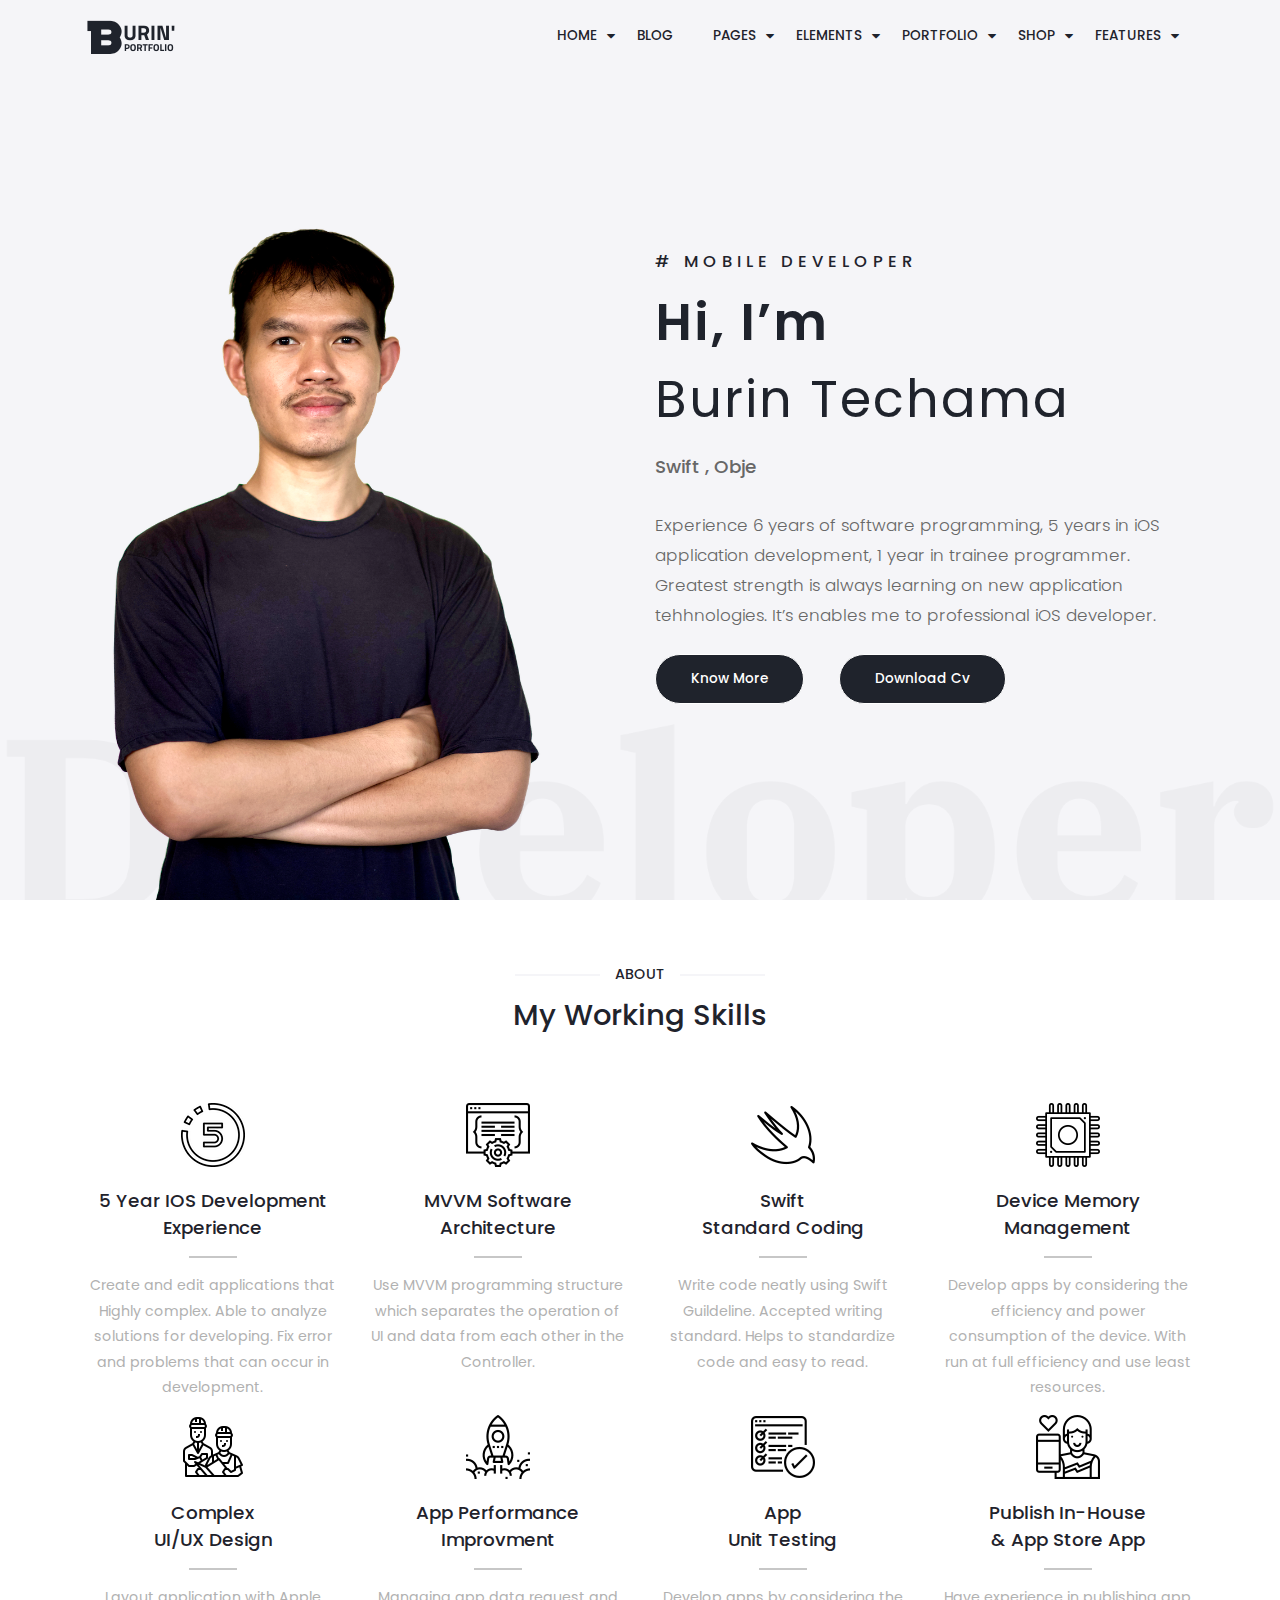
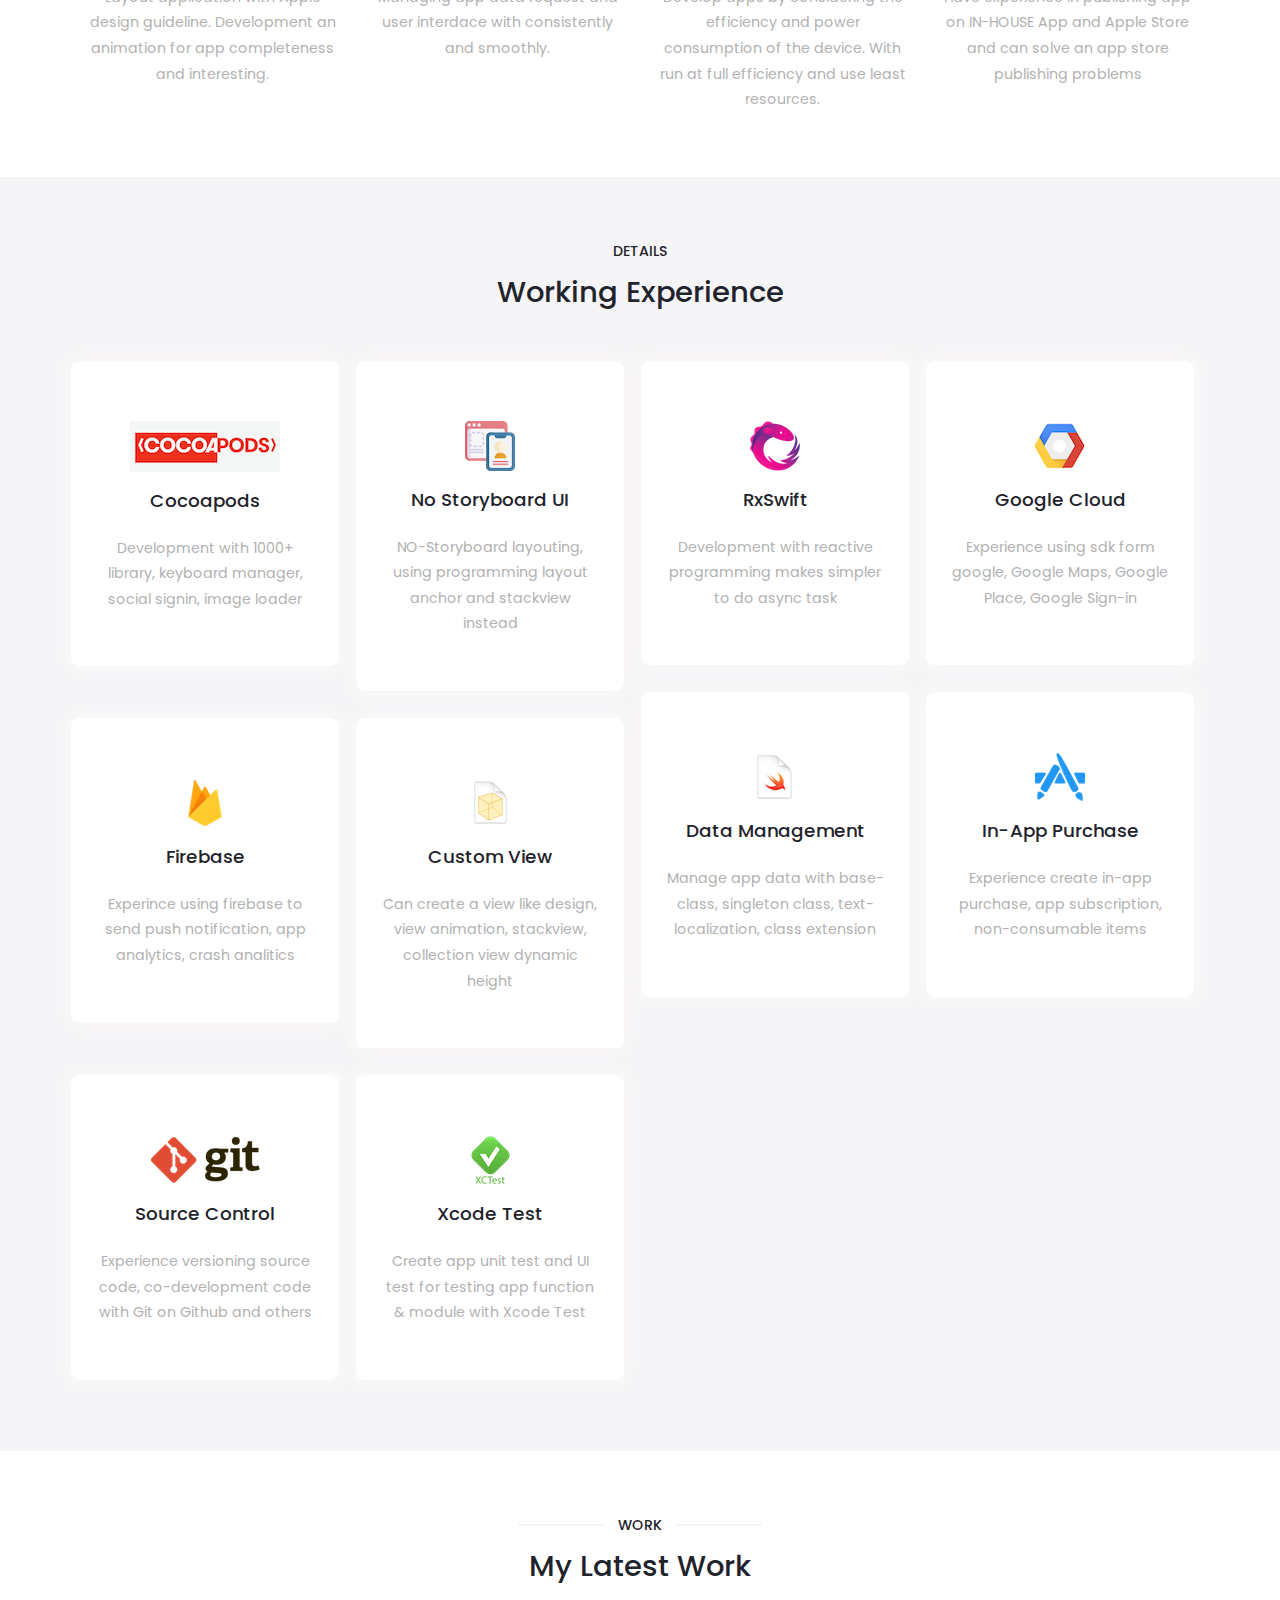
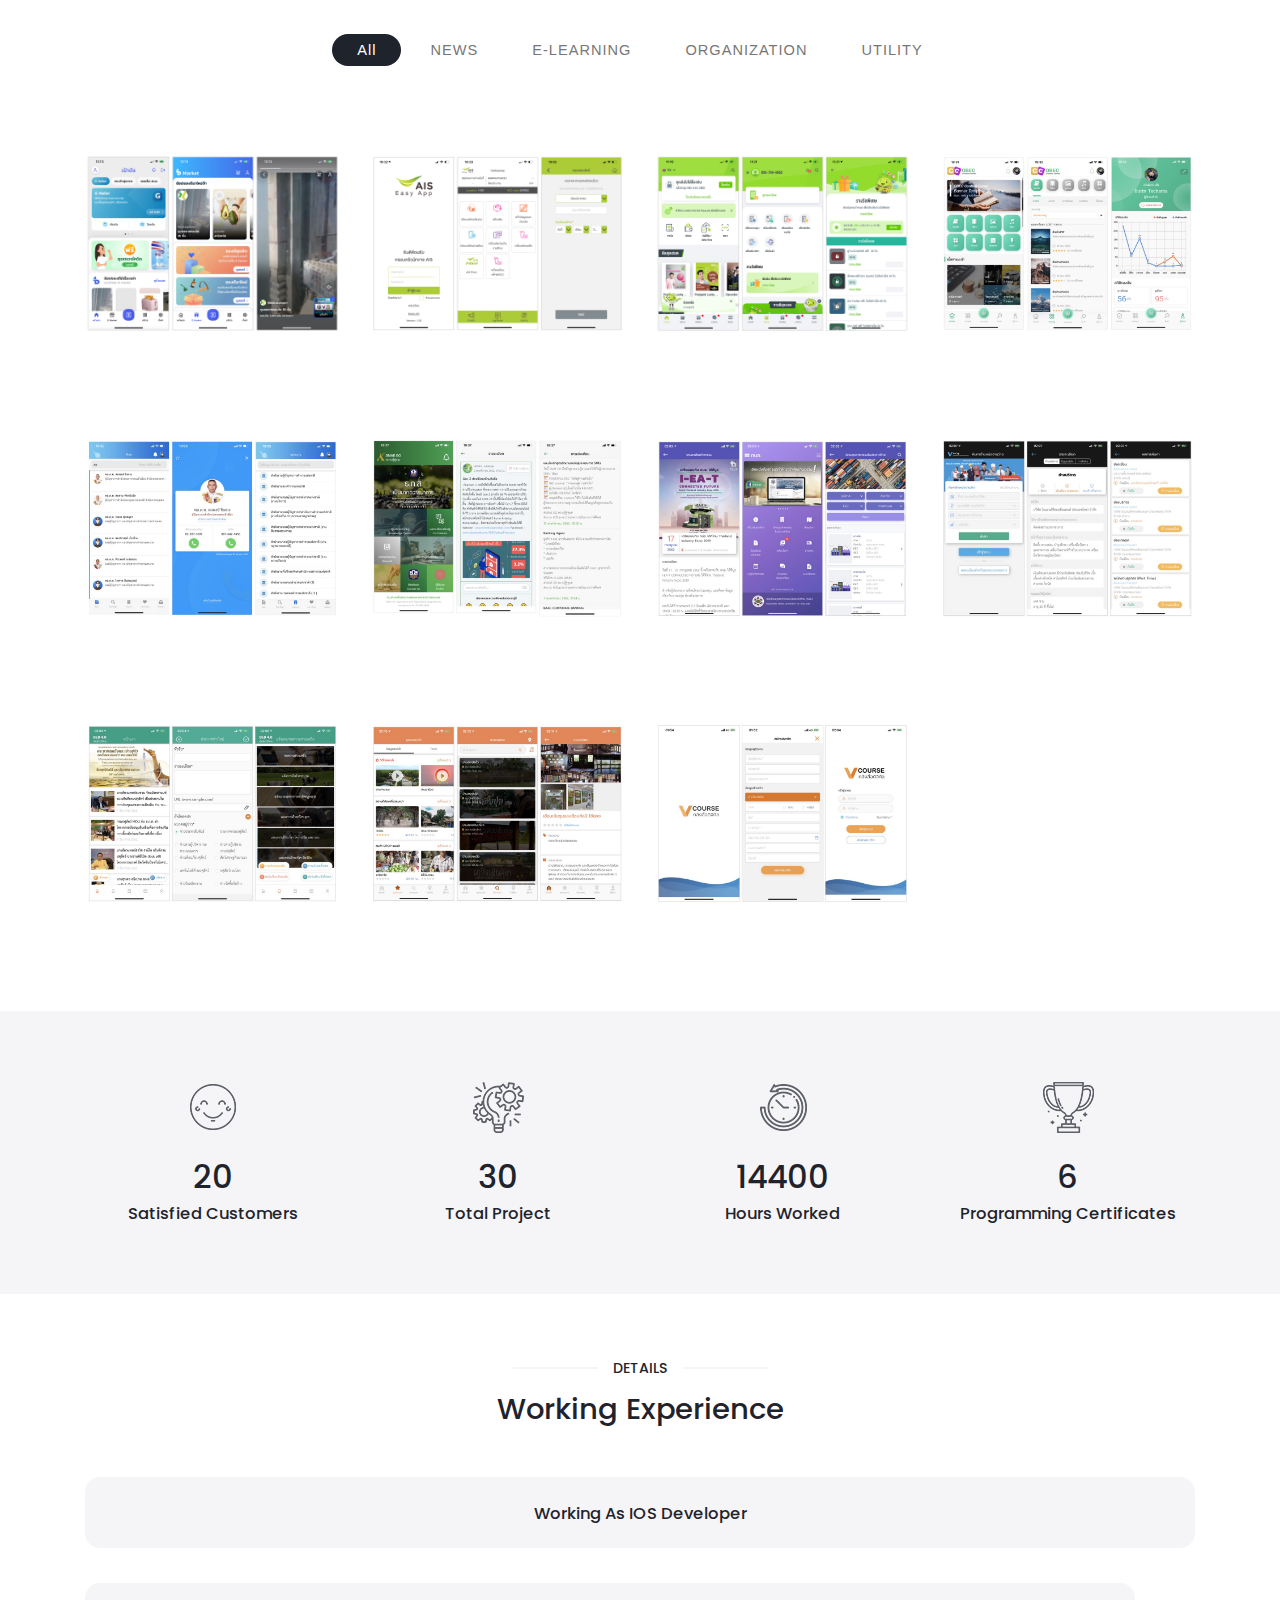
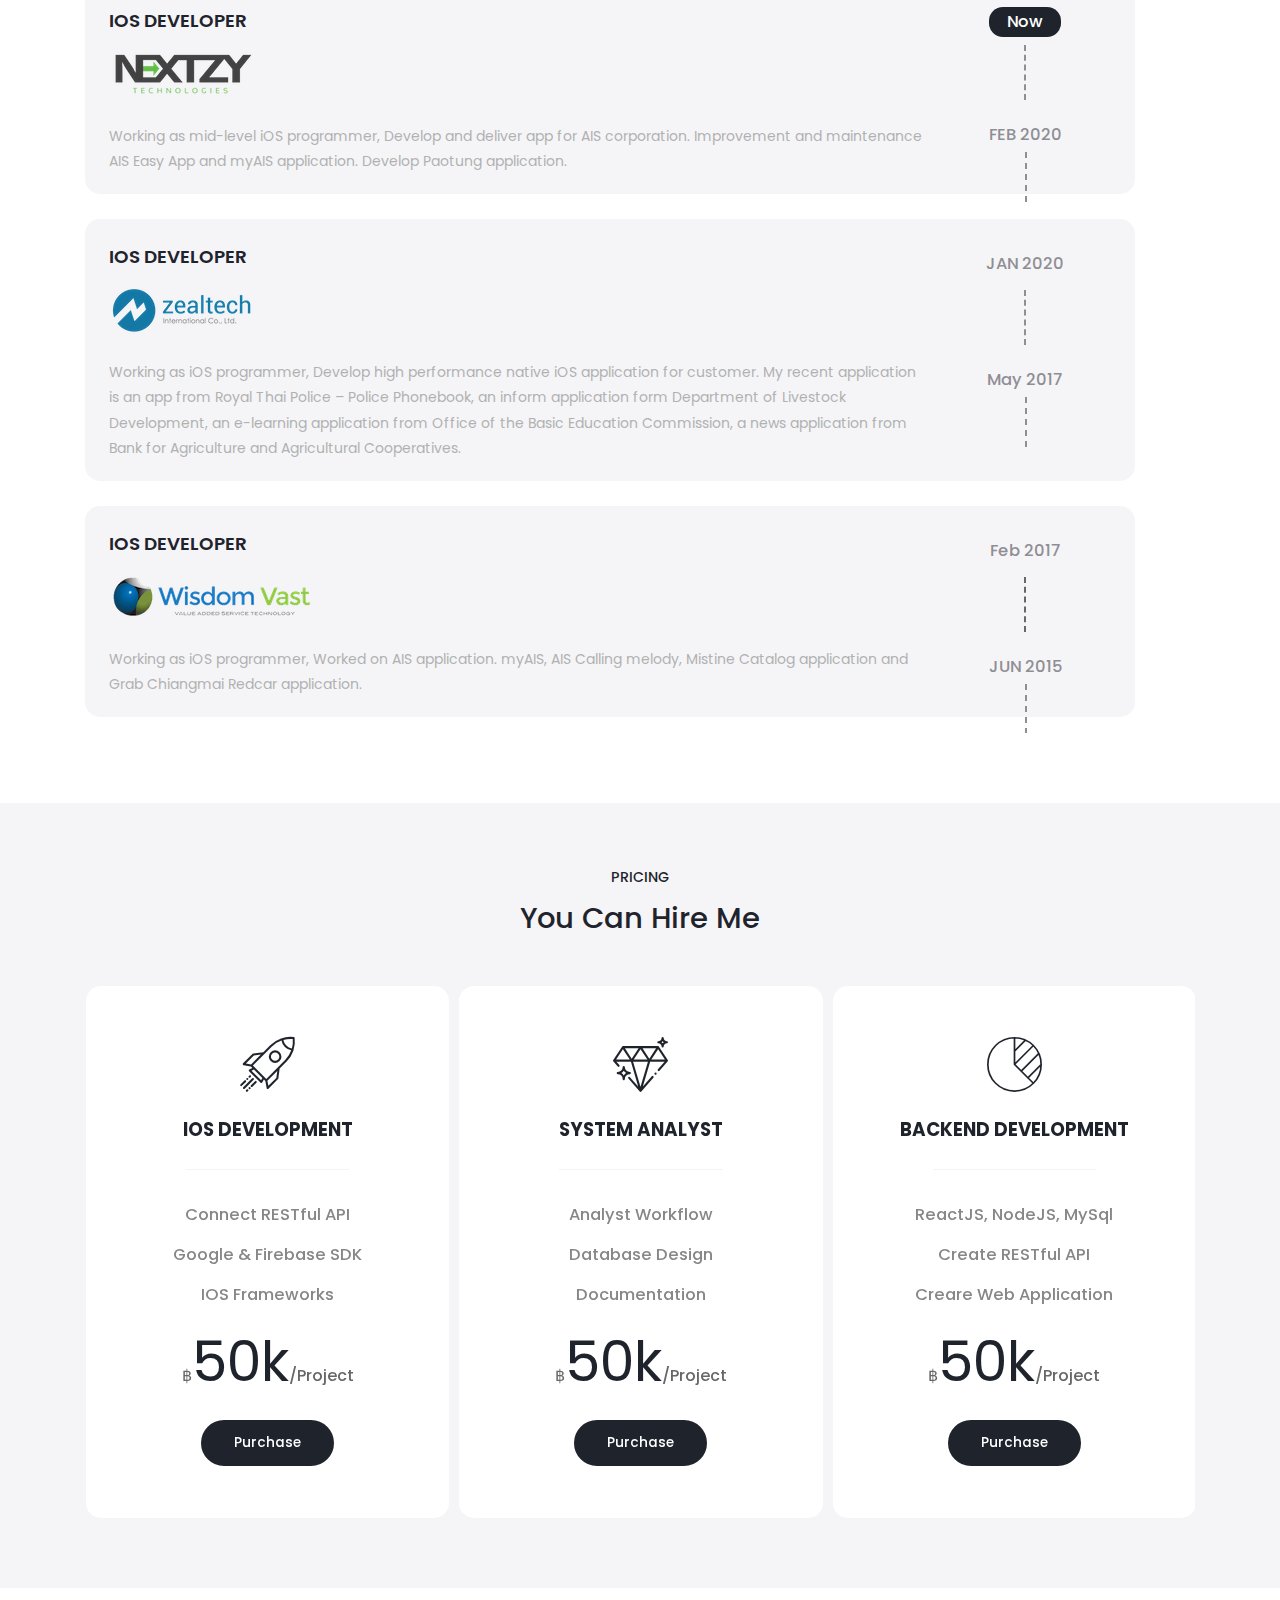
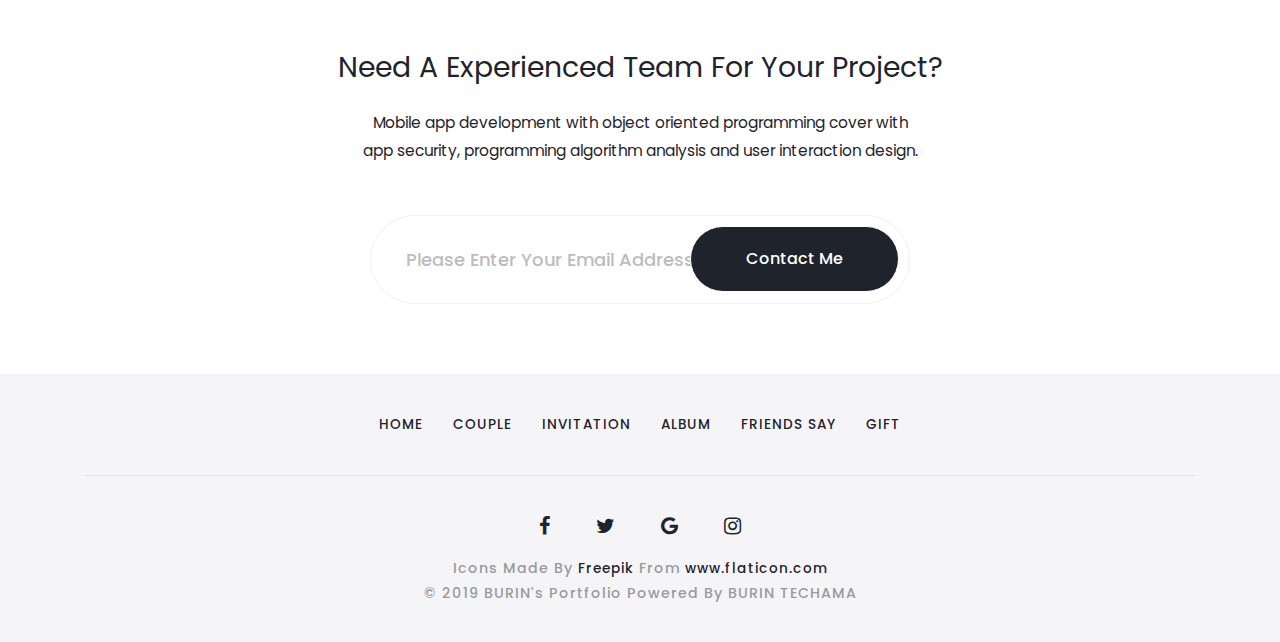
<file: index.html>
<!DOCTYPE html>
<html lang="en">
<head>
    <meta content="text/html; charset=UTF-8" http-equiv="Content-Type">
    <meta content="IE=edge" http-equiv="X-UA-Compatible">
    <meta content="width=device-width, initial-scale=1.0" name="viewport">
    <meta content="Swift, Objective-C Developer" name="description">
    <meta content="Swift, Objective-C Developer" name="keywords">
    <meta content="Burin Techama" name="author">
    <meta property="og:image" content="https://benmore99.github.io/og-image.jpg" />

    <title>BURIN's Portfolio</title>

    <!-- Fav icon -->
    <link href="assets/images/logo/favicon.png" rel="shortcut icon">
    <!-- Font Family-->
    <link href="https://fonts.googleapis.com/css?family=Poppins:100,200,300,400,500,600,700,800,900" rel="stylesheet">
    <!--bootstrap css-->
    <link href="assets/css/bootstrap.css" rel="stylesheet" type="text/css">
    <!-- color css -->
    <link href="assets/css/color-7.css" rel="stylesheet" type="text/css">
    <!--owl carousel css-->
    <link href="assets/css/owl.carousel.min.css" rel="stylesheet">
    <link href="assets/css/owl.theme.default.min.css" rel="stylesheet">
    <!-- Icons -->
    <link href="assets/css/fontawesome.css" rel="stylesheet" type="text/css">
    <link href="assets/css/themify.css" rel="stylesheet" type="text/css">

<!-- flat Icons -->
    <link href="assets/css/flaticon.css" rel="stylesheet" type="text/css">
    <!--magnific popup css-->
    <link href="assets/css/magnific-popup.css" rel="stylesheet">


	
</head>
<body data-offset="50" data-spy="scroll" data-target=".navbar">
<!--loader start-->
<div class="loader-wrapper">
    <div class="loader">
        <div></div>
        <div></div>
        <div></div>
        <div></div>
        <div></div>
        <div></div>
        <div></div>
        <div></div>
        <div></div>
    </div>
</div>
<!--loader end-->

<!-- Nav Start-->
<header class="resume loding-header nav-abs custom-scroll">
    <div class="container">
        <div class="row">
            <div class="col">
                <nav>
                    <a class="d-inline-block m-r-auto" href="resume_layout.html"><img alt=""
                                                                                      class="img-fluid" src="assets/images/logo/5.png"></a>
                    <div class="responsive-btn"><a class="toggle-nav" href="#"><i aria-hidden="true"
                                                                                  class="fa fa-bars"></i></a></div>
                    <div class="navbar m-l-auto " id="togglebtn">
                        <div class="responsive-btn">
                            <h5 class="btn-back">back</h5>
                        </div>
                       <ul class="main-menu">
                            <li><a class="dropdown" href="#">home</a>
                              
                            </li>
                            <li><a href="https://medium.com/@burintechama" target="_blank">blog</a>
                                
                            </li>
                            <li>
                                <a class="dropdown" href="#">pages</a>
                                
                            </li>
                            <li class="mega-menu"><a class="dropdown" href="#">elements</a>
                                
                            </li>
                            <li class="mega-menu"><a class="dropdown" href="#">portfolio</a>
                                
                            </li>
                            <li class="mega-menu"><a class="dropdown" href="#">shop</a>
                                
                            </li>
                            <li class="mega-menu"><a class="dropdown" href="#">features</a>
                                
                            </li>
                        </ul>
                    </div>
                </nav>
            </div>
        </div>
    </div>
</header>
<!-- Nav end-->

<!--header start-->
<section class="resume header" id="header">
    <div class="header7-content">
        <div class="resume bg bg-pink">
            <div class="container">
                <div class="row">
                    <div class="col-lg-5 col-md-6">
                        <img alt="" class="img-fluid set-abs bottom-0 right-0" src="assets/images/resume/profile4.png">
                    </div>
                    <div class="col-lg-6 col-md-6 offset-lg-1">
                        <div class="center-text">
                            <div>
                                <div class="header-sub-text">
                                    <h5 class="text-hash text-uppercase"># mobile developer</h5>
                                </div>
                                <div class="header-text">
                                    <h1><span class="bold-text">Hi, I’m</span><br> Burin Techama</h1>
                                </div>
                                <div class="header-sub-text">
                                    <h4 class="font-secondary">swift , <span class="typed-resume"></span></h4>
                                </div>
                                <div class="header-sub-text">
                                    <p class="font-secondary font-large">Experience 6 years of software programming, 5 years in iOS application development, 1 year in trainee programmer. Greatest strength is always learning on new application tehhnologies. It’s enables me to professional iOS developer.</p>
                                </div>
                                <div class="link-horizontal">
                                    <ul>
                                        <li><a class="btn btn-default primary-btn back-white">know more</a></li>
                                        <li><a class="btn btn-default primary-btn back-white" href="files/Resume-2022.pdf">download cv</a></li>
                                    </ul>
                                </div>
                            </div>
                        </div>
                    </div>
                </div>
            </div>
        </div>
    </div>
</section>
<!--header end-->

<!--about start-->
<section class="resume about" id="about">
    <div class="container">
        <div class="title title2">
            <div class="row">
                <div class=" offset-md-2 col-md-8">
                    <h6 class="font-primary borders main-text text-uppercase"><span>about</span></h6>
                    <div class="sub-title">
                        <div>
                            <h2 class="title-text">My Working Skills</h2>
                        </div>
                    </div>
                </div>
            </div>
        </div>
        <div class="row">
            <div class="col-md-3 col-6">
                <div class="text-center radial">
                    <div class="img-block">
                        <img alt="" style="padding: 20px 0px 20px 0px;" class="service-img img-fluid"
                             src="assets/images/resume/skills/five.png">
                    </div>
                    <h4>5 Year iOS Development Experience</h4>
                    <div class="border-container">
                        <div class="borders-bottom"></div>
                    </div>
                    <div>
                        <p>Create and edit applications that Highly complex. Able to analyze solutions for developing. Fix error and problems that can occur in development.</p>
                    </div>
                </div>
            </div>
            <div class="col-md-3 col-6">
                <div class="text-center radial">
                    <div class="img-block">
                        <img alt="" style="padding: 20px 0px 20px 0px;" class="service-img img-fluid"
                             src="assets/images/resume/skills/software.png">
                    </div>
                    <h4>MVVM Software Architecture</h4>
                    <div class="border-container">
                        <div class="borders-bottom"></div>
                    </div>
                    <div>
                        <p>Use MVVM programming structure which separates the operation of UI and data from each other in the Controller.</p>
                    </div>
                </div>
            </div>
            <div class="col-md-3 col-6">
                <div class="text-center radial">
                    <div class="img-block">
                        <img alt="" style="padding: 20px 0px 20px 0px;" class="service-img img-fluid"
                             src="assets/images/resume/skills/swift.png">
                    </div>
                    <h4>Swift<br/>Standard Coding</h4>
                    <div class="border-container">
                        <div class="borders-bottom"></div>
                    </div>
                    <div>
                        <p>Write code neatly using Swift Guildeline. Accepted writing standard. Helps to standardize code and easy to read.</p>
                    </div>
                </div>
            </div>
            <div class="col-md-3 col-6">
                <div class="text-center radial">
                    <div class="img-block">
                        <img alt="" style="padding: 20px 0px 20px 0px;" class="service-img img-fluid"
                             src="assets/images/resume/skills/chip.png">
                    </div>
                    <h4>Device Memory Management</h4>
                    <div class="border-container">
                        <div class="borders-bottom"></div>
                    </div>
                    <div>
                        <p>Develop apps by considering the efficiency and power consumption of the device. With run at full efficiency and use least resources.</p>
                    </div>
                </div>
            </div>
            <div class="col-md-3 col-6" id="skill-ui-ux">
                <div class="text-center radial">
                    <div class="img-block">
                        <img alt="" style="padding: 20px 0px 20px 0px;" class="service-img img-fluid"
                             src="assets/images/resume/skills/design-team.png">
                    </div>
                    <h4>Complex<br/>UI/UX Design</h4>
                    <div class="border-container">
                        <div class="borders-bottom"></div>
                    </div>
                    <div>
                        <p>Layout application with Apple design guideline. Development an animation for app completeness and interesting.</p>
                    </div>
                </div>
            </div>
            <div class="col-md-3 col-6" id="skill-app-performance">
                <div class="text-center radial">
                    <div class="img-block">
                        <img alt="" style="padding: 20px 0px 20px 0px;" class="service-img img-fluid"
                             src="assets/images/resume/skills/startup.png">
                    </div>
                    <h4>App Performance Improvment</h4>
                    <div class="border-container">
                        <div class="borders-bottom"></div>
                    </div>
                    <div>
                        <p>Managing app data request and user interdace with consistently and smoothly.</p>
                    </div>
                </div>
            </div>
            <div class="col-md-3 col-6" id="skill-unit-test">
                <div class="text-center radial">
                    <div class="img-block">
                        <img alt="" style="padding: 20px 0px 20px 0px;" class="service-img img-fluid"
                             src="assets/images/resume/skills/checklist.png">
                    </div>
                    <h4>App<br/>Unit Testing</h4>
                    <div class="border-container">
                        <div class="borders-bottom"></div>
                    </div>
                    <div>
                        <p>Develop apps by considering the efficiency and power consumption of the device. With run at full efficiency and use least resources.</p>
                    </div>
                </div>
            </div>
            <div class="col-md-3 col-6" id="skill-publish-app">
                <div class="text-center radial">
                    <div class="img-block">
                        <img alt="" style="padding: 20px 0px 20px 0px;" class="service-img img-fluid"
                             src="assets/images/resume/skills/user.png">
                    </div>
                    <h4>Publish In-House<br/>& App Store App</h4>
                    <div class="border-container">
                        <div class="borders-bottom"></div>
                    </div>
                    <div>
                        <p>Have experience in publishing app on IN-HOUSE App and Apple Store and can solve an app store publishing problems</p>
                    </div>
                </div>
            </div>
        </div>
        <!-- <div class="text-center m-t-50" id="show-more-button">
            <a class="btn btn-default primary-btn" >Show more</a>
        </div> -->
    </div>
</section>
<!--about end-->

<!--services start-->
<section class="resume services bg-pink">
    <div class="container">
        <div class="row">
            <div class=" offset-md-2 col-md-8">
                <div class="title title2">
                    <h6 class="font-primary borders main-text text-uppercase"><span>details</span></h6>
                    <div class="sub-title">
                        <div>
                            <h2 class="title-text">Working Experience</h2>
                        </div>
                    </div>
                </div>
            </div>
        </div>
        <div class="row">
            <div class="col-lg-6">
                <div class="row">
                    <div class="col-sm-6 p-l-0">
                        <div class="service bg-white">
                            <div class="img-block">
                                <img alt="" class="service-img img-fluid"
                                     src="assets/images/resume/service-exprience/cocoapods.png">
                            </div>
                            <div class="service-feature">
                                <h4 class="feature-text text-center">Cocoapods</h4>
                                <p>Development with 1000+ library, keyboard manager, social signin, image loader</p>
                            </div>
                        </div>
                    </div>
                    <div class="col-sm-6 p-l-0">
                        <div class="service bg-white">
                            <div class="img-block">
                                <img alt="" class="service-img img-fluid"
                                     src="assets/images/resume/service-exprience/no-storyboard.png">
                            </div>
                            <div class="service-feature">
                                <h4 class="feature-text text-center">No Storyboard UI</h4>
                                <p>NO-Storyboard layouting, using programming layout anchor and stackview instead</p>
                            </div>
                        </div>
                    </div>
                </div>
                <div class="row">
                    <div class="col-sm-6 p-l-0">
                        <div class="service bg-white">
                            <div class="img-block">
                                <img alt="" class="service-img img-fluid"
                                     src="assets/images/resume/service-exprience/firebase.png">
                            </div>
                            <div class="service-feature">
                                <h4 class="feature-text text-center">Firebase</h4>
                                <p>Experince using firebase to send push notification, app analytics, crash analitics</p>
                            </div>
                        </div>
                    </div>
                    <div class="col-sm-6 p-l-0">
                        <div class="service bg-white">
                            <div class="img-block">
                                <img alt="" class="service-img img-fluid"
                                     src="assets/images/resume/service-exprience/customview.png">
                            </div>
                            <div class="service-feature">
                                <h4 class="feature-text text-center">Custom View</h4>
                                <p>Can create a view like design, view animation, stackview, collection view dynamic height</p>
                            </div>
                        </div>
                    </div>
                    <div class="col-sm-6 p-l-0">
                        <div class="service bg-white">
                            <div class="img-block">
                                <img alt="" class="service-img img-fluid"
                                     src="assets/images/resume/service-exprience/git.png">
                            </div>
                            <div class="service-feature">
                                <h4 class="feature-text text-center">Source Control</h4>
                                <p>Experience versioning source code, co-development code with Git on Github and others</p>
                            </div>
                        </div>
                    </div>
                    <div class="col-sm-6 p-l-0">
                        <div class="service bg-white">
                            <div class="img-block">
                                <img alt="" class="service-img img-fluid"
                                     src="assets/images/resume/service-exprience/xc-test.png">
                            </div>
                            <div class="service-feature">
                                <h4 class="feature-text text-center">Xcode Test</h4>
                                <p>Create app unit test and UI test for testing app function & module with Xcode Test</p>
                            </div>
                        </div>
                    </div>
                </div>
            </div>
            <div class="col-lg-6">
                <div class="row">
                    <div class="col-sm-6 p-l-0">
                        <div class="service bg-white">
                            <div class="img-block">
                                <img alt="" class="service-img img-fluid"
                                     src="assets/images/resume/service-exprience/rxswift.png">
                            </div>
                            <div class="service-feature">
                                <h4 class="feature-text text-center">RxSwift</h4>
                                <p>Development with reactive programming makes simpler to do async task</p>
                            </div>
                        </div>
                    </div>
                    <div class="col-sm-6 p-l-0">
                        <div class="service  text-center bg-white">
                            <div class="img-block">
                                <img alt="" class="service-img img-fluid"
                                     src="assets/images/resume/service-exprience/googlecloud.png">
                            </div>
                            <div class="service-feature">
                                <h4 class="feature-text text-center">Google Cloud</h4>
                                <p>Experience using sdk form google, Google Maps, Google Place, Google Sign-in</p>
                            </div>
                        </div>
                    </div>
                    <div class="col-sm-6 p-l-0">
                        <div class="service bg-white">
                            <div class="img-block">
                                <img alt="" class="service-img img-fluid"
                                     src="assets/images/resume/service-exprience/app-data.png">
                            </div>
                            <div class="service-feature">
                                <h4 class="feature-text text-center">Data Management</h4>
                                <p>Manage app data with base-class, singleton class, text-localization, class extension</p>
                            </div>
                        </div>
                    </div>
                    <div class="col-sm-6 p-l-0">
                        <div class="service bg-white">
                            <div class="img-block">
                                <img alt="" class="service-img img-fluid"
                                     src="assets/images/resume/service-exprience/app-store.png">
                            </div>
                            <div class="service-feature">
                                <h4 class="feature-text text-center">In-App purchase</h4>
                                <p>Experience create in-app purchase, app subscription, non-consumable items</p>
                            </div>
                        </div>
                    </div>
                    
                </div>
            </div>
        </div>

    </div>
</section>
<!--services start-->

<!--portfolio start-->
<section class="resume portfolio-section zoom-gallery">
    <div class="container">
        <div class="row">
            <div class="col-md-8 offset-md-2">
                <div class="title title2">
                    <h6 class="font-primary borders main-text text-uppercase"><span>work</span></h6>
                    <div class="sub-title">
                        <div>
                            <h2 class="title-text">my latest work</h2>
                        </div>
                    </div>
                </div>
            </div>
        </div>
        <div class="row">
            <div class="col-12 filter-section">
                <div class="filter-container isotopeFilters">
                    <ul class="list-inline filter">
                        <li class="active"><a data-filter="*" href="#">All</a></li>
                        <li><a data-filter=".NEWS" href="#">NEWS</a></li>
                        <li><a data-filter=".ELEARNING" href="#">E-LEARNING</a></li>
                        <li><a data-filter=".ORGANIZATION" href="#">ORGANIZATION</a></li>
                        <li><a data-filter=".UTILITY" href="#">UTILITY</a></li>
                    </ul>
                </div>
            </div>
        </div>
        <div class="isotopeContainer row">
            <div class="col-lg-3 col-sm-6 isotopeSelector UTILITY ">
                <div class="overlay">
                    <div class="border-portfolio">
                        <a class="zoom_gallery" data-source=""
                           href="assets/images/resume/work/paotung.jpg" title="Paotung">
                            <div class="overlay-background">
                                <i aria-hidden="true" class="fa fa-plus"></i>
                            </div>
                            <img alt="" class="img-fluid blur-up lazyload" src="assets/images/resume/work/paotung.jpg">
                        </a>
                    </div>
                </div>
            </div>
            <div class="col-lg-3 col-sm-6 isotopeSelector ORGANIZATION ">
                <div class="overlay">
                    <div class="border-portfolio">
                        <a class="zoom_gallery" data-source=""
                           href="assets/images/resume/work/easy-app.jpg" title="AIS Easy App">
                            <div class="overlay-background">
                                <i aria-hidden="true" class="fa fa-plus"></i>
                            </div>
                            <img alt="" class="img-fluid blur-up lazyload" src="assets/images/resume/work/easy-app.jpg">
                        </a>
                    </div>
                </div>
            </div>
            <div class="col-lg-3 col-sm-6 isotopeSelector ORGANIZATION ">
                <div class="overlay">
                    <div class="border-portfolio">
                        <a class="zoom_gallery" data-source=""
                           href="assets/images/resume/work/my-ais.jpg" title="myAIS">
                            <div class="overlay-background">
                                <i aria-hidden="true" class="fa fa-plus"></i>
                            </div>
                            <img alt="" class="img-fluid blur-up lazyload" src="assets/images/resume/work/my-ais.jpg">
                        </a>
                    </div>
                </div>
            </div>
            <div class="col-lg-3 col-sm-6 isotopeSelector ELEARNING ">
                <div class="overlay">
                    <div class="border-portfolio">
                        <a class="zoom_gallery" data-source=""
                           href="assets/images/resume/work/obec.jpg" title="OBEC Content Center">
                            <div class="overlay-background">
                                <i aria-hidden="true" class="fa fa-plus"></i>
                            </div>
                            <img alt="" class="img-fluid blur-up lazyload" src="assets/images/resume/work/obec.jpg">
                        </a>
                    </div>
                </div>
            </div>
            <div class="col-lg-3 col-sm-6 isotopeSelector UTILITY">
                <div class="overlay">
                    <div class="border-portfolio">
                        <a class="zoom_gallery" data-source=""
                           href="assets/images/resume/work/phonebook.jpg" title="Police Phone Book">
                            <div class="overlay-background">
                                <i aria-hidden="true" class="fa fa-plus"></i>
                            </div>
                            <img alt="" class="img-fluid blur-up lazyload " src="assets/images/resume/work/phonebook.jpg">
                        </a>
                    </div>
                </div>
            </div>
            <div class="col-lg-3 col-sm-6 isotopeSelector ORGANIZATION NEWS">
                <div class="overlay">
                    <div class="border-portfolio">
                        <a class="zoom_gallery" data-source=""
                           href="assets/images/resume/work/smaego.jpg" title="SMAE-GO">
                            <div class="overlay-background">
                                <i aria-hidden="true" class="fa fa-plus"></i>
                            </div>
                            <img alt="" class="img-fluid blur-up lazyload " src="assets/images/resume/work/smaego.jpg">
                        </a>
                    </div>
                </div>
            </div>
            <div class="col-lg-3 col-sm-6 isotopeSelector ORGANIZATION NEWS">
                <div class="overlay">
                    <div class="border-portfolio">
                        <a class="zoom_gallery" data-source=""
                           href="assets/images/resume/work/ieat.jpg" title="IEAT Touch">
                            <div class="overlay-background">
                                <i aria-hidden="true" class="fa fa-plus"></i>
                            </div>
                            <img alt="" class="img-fluid blur-up lazyload " src="assets/images/resume/work/ieat.jpg">
                        </a>
                    </div>
                </div>
            </div>
            <div class="col-lg-3 col-sm-6 isotopeSelector UTILITY">
                <div class="overlay">
                    <div class="border-portfolio">
                        <a class="zoom_gallery" data-source=""
                           href="assets/images/resume/work/vcop.jpg" title="V-COP">
                            <div class="overlay-background">
                                <i aria-hidden="true" class="fa fa-plus"></i>
                            </div>
                            <img alt="" class="img-fluid blur-up lazyload " src="assets/images/resume/work/vcop.jpg">
                        </a>
                    </div>
                </div>
            </div>
            <div class="col-lg-3 col-sm-6 isotopeSelector ORGANIZATION NEWS">
                <div class="overlay">
                    <div class="border-portfolio">
                        <a class="zoom_gallery" data-source=""
                           href="assets/images/resume/work/dld40.jpg" title="DLD 4.0">
                            <div class="overlay-background">
                                <i aria-hidden="true" class="fa fa-plus"></i>
                            </div>
                            <img alt="" class="img-fluid blur-up lazyload " src="assets/images/resume/work/dld40.jpg">
                        </a>
                    </div>
                </div>
            </div>
            <div class="col-lg-3 col-sm-6 isotopeSelector NEWS UTILITY">
                <div class="overlay">
                    <div class="border-portfolio">
                        <a class="zoom_gallery" data-source=""
                           href="assets/images/resume/work/otop.jpg" title="OTOP นวัตวิถี">
                            <div class="overlay-background">
                                <i aria-hidden="true" class="fa fa-plus"></i>
                            </div>
                            <img alt="" class="img-fluid blur-up lazyload " src="assets/images/resume/work/otop.jpg">
                        </a>
                    </div>
                </div>
            </div>
            <div class="col-lg-3 col-sm-6 isotopeSelector ELEARNING">
                <div class="overlay">
                    <div class="border-portfolio">
                        <a class="zoom_gallery" data-source=""
                           href="assets/images/resume/work/vcourse.jpg" title="V-COURSE">
                            <div class="overlay-background">
                                <i aria-hidden="true" class="fa fa-plus"></i>
                            </div>
                            <img alt="" class="img-fluid blur-up lazyload" src="assets/images/resume/work/vcourse.jpg">
                        </a>
                    </div>
                </div>
            </div>
        </div>
    </div>
</section>
<!--portfolio end-->

<!--counter start-->
<section class="resume counter bg-pink">
    <div class="container">
        <div class="row">
            <div class="col-xl-3 col-6 counter-container">
                <div class="counters">
                    <img alt="" class="img-fluid counter-img" src="assets/images/resume/icon/1.png">
                    <div class="counter-text">
                        <h3 class="count-text counts">20</h3>
                        <h5 class="count-desc">Satisfied Customers</h5>
                    </div>
                </div>
            </div>
            <div class="col-xl-3 col-6 counter-container">
                <div class="counters">
                    <img alt="" class="img-fluid counter-img" src="assets/images/resume/icon/2.png">
                    <div class="counter-text">
                        <h3 class="count-text counts">30</h3>
                        <h5 class="count-desc">Total Project</h5>
                    </div>
                </div>
            </div>
            <div class="col-xl-3 col-6 counter-container">
                <div class="counters">
                    <img alt="" class="img-fluid counter-img" src="assets/images/resume/icon/3.png">
                    <div class="counter-text">
                        <h3 class="count-text counts">14400</h3>
                        <h5 class="count-desc">Hours Worked</h5>
                    </div>
                </div>
            </div>
            <div class="col-xl-3 col-6 counter-container">
                <div class="counters">
                    <img alt="" class="img-fluid counter-img" src="assets/images/resume/icon/4.png">
                    <div class="counter-text">
                        <h3 class="count-text counts">6</h3>
                        <h5 class="count-desc">Programming Certificates</h5>
                    </div>
                </div>
            </div>
        </div>
    </div>
</section>
<!--counter end-->

<!--schedule start-->
<section class="resume schedule">
    <div class="container">
        <div class="title title2">
            <div class="row">
                <div class=" offset-md-2 col-md-8">
                    <h6 class="font-primary borders main-text text-uppercase"><span>details</span></h6>
                    <div class="sub-title">
                        <div>
                            <h2 class="title-text">working experience</h2>
                        </div>
                    </div>
                </div>
            </div>
        </div>
        <div class="row">
            <div class="col-12">
                <div class="cal-time">
                    <div class="time">
                        <h5 class="text-capitalize">Working as iOS Developer</h5>
                    </div>
                </div>
                <div class="event-container scrollbar">
                    <div>
                        <div class=" cal-time events">
                            <div class="row">
                                <div class="col-md-10">
                                    <div class="schedule-event">
                                        <h4 class="names">iOS Developer</h4>
                                        <img alt="" class="img-fluid schedule-img"
                                             src="assets/images/resume/icon/nextzy.png">
                                        <p class="schedule-description">Working as mid-level iOS programmer, Develop and deliver app for AIS corporation. Improvement and maintenance AIS Easy App and myAIS application. Develop Paotung application.</p>
                                    </div>
                                </div>
                                <div class="col-md-2">
                                    <div class="timing">
                                        <h5 class="active event-time center-content">Now</h5>
                                        <div class="border-container">
                                            <div class="border-dashed"></div>
                                        </div>
                                        <h5 class="event-time center-content">FEB 2020</h5>
                                    </div>
                                </div>
                            </div>
                        </div>
                        <div class=" cal-time events">
                            <div class="row">
                                <div class="col-md-10">
                                    <div class="schedule-event">
                                        <h4 class="names">iOS Developer</h4>
                                        <img alt="" class="img-fluid schedule-img"
                                             src="assets/images/resume/icon/zealtech.png">
                                        <p class="schedule-description">Working as iOS programmer, Develop high performance native iOS application for customer. My recent application is an app from Royal Thai Police – Police Phonebook, an inform application form Department of Livestock Development, an e-learning application from Office of the Basic Education Commission, a news application from Bank for Agriculture and Agricultural Cooperatives.</p>
                                    </div>
                                </div>
                                <div class="col-md-2">
                                    <div class="timing">
                                        <h5 class="event-time">JAN 2020</h5>
                                        <div class="border-container">
                                            <div class="border-dashed"></div>
                                        </div>
                                        <h5 class="event-time">May 2017</h5>
                                    </div>
                                </div>
                            </div>
                        </div>
                        <div class=" cal-time events">
                            <div class="row">
                                <div class="col-md-10">
                                    <div class="schedule-event">
                                        <h4 class="names">iOS Developer</h4>
                                        <img alt="" class="img-fluid schedule-img"
                                             src="assets/images/resume/icon/wisdomvast.png">
                                        <p class="schedule-description">Working as iOS programmer, Worked on AIS application. myAIS, AIS Calling melody, Mistine Catalog application and Grab Chiangmai Redcar application.</p>
                                    </div>
                                </div>
                                <div class="col-md-2">
                                    <div class="timing">
                                        <h5 class="event-time center-content">Feb 2017</h5>
                                        <div class="border-container">
                                            <div class="border-dashed active"></div>
                                        </div>
                                        <h5 class="event-time center-content">JUN 2015</h5>
                                    </div>
                                </div>
                            </div>
                        </div>
                        <div class=" cal-time events">
                            <div class="row">
                                <div class="col-md-10">
                                    <div class="schedule-event">
                                        <h4 class="names">Trainee Programmer</h4>
                                        <img alt="" class="img-fluid schedule-img"
                                             src="assets/images/resume/icon/ibm.png">
                                        <p class="schedule-description">Working as C# Programmer, Responsible for improve accrued interest system for Kasikorn Bank. Working as Cobol Programmer, Programming and documenting CHEQUE system for Kasikorn Bank.</p>
                                    </div>
                                </div>
                                <div class="col-md-2">
                                    <div class="timing">
                                        <h5 class="event-time center-content">APR 2015</h5>
                                        <div class="border-container">
                                            <div class="border-dashed"></div>
                                        </div>
                                        <h5 class="event-time center-content">MAR 2014</h5>
                                    </div>
                                </div>
                            </div>
                        </div>
                        
                    </div>
                </div>
            </div>
        </div>
    </div>
</section>
<!--schedule end-->

<!--pricing start-->
<section class="resume pricing bg-pink" id="pricing">
    <div class="container">
        <div class="row">
            <div class="col-md-8 offset-md-2">
                <div class="title title2">
                    <h6 class="font-primary borders main-text text-uppercase"><span>pricing</span></h6>
                    <div class="sub-title">
                        <div>
                            <h2>you can hire me</h2>
                        </div>
                    </div>
                </div>
            </div>
            <div class="col-12">
                <div class="owl-carousel owl-theme pricing-slider">
                    <div class="item">
                        <div class="price-container price-margin shadows bg-white text-center">
                            <div class="price-feature-container set-relative">
                                <div class="feature-text">
                                    <span class="flaticon-rocket-ship feature-icon"></span>
                                    <h4 class="feature-text-heading bold text-uppercase">iOS Development</h4>
                                    <hr class="set-border">
                                </div>
                                <div class="price-features">
                                    <h5 class="price-feature">Connect RESTful API</h5>
                                    <h5 class="price-feature">Google & Firebase SDK</h5>
                                    <h5 class="price-feature">iOS Frameworks</h5>
                                </div>
                                <div class="price-value">
                                    <h6 class="price text-center">฿<span class="large">50k</span>/project</h6>
                                </div>
                                <a class="btn btn-default back-white" href="#">purchase</a>
                            </div>
                        </div>
                    </div>
                    <div class="item">
                        <div class="price-container price-margin shadows bg-white text-center">
                            <div class="price-feature-container set-relative">
                                <div class="feature-text">
                                    <span class="flaticon-diamond feature-icon"></span>
                                    <h4 class="feature-text-heading bold text-uppercase">System Analyst</h4>
                                    <hr class="set-border">
                                </div>
                                <div class="price-features">
                                    <h5 class="price-feature">Analyst Workflow</h5>
                                    <h5 class="price-feature">Database Design</h5>
                                    <h5 class="price-feature ">Documentation</h5>
                                </div>
                                <div class="price-value">
                                    <h6 class="price text-center">฿<span class="large">50k</span>/project</h6>
                                </div>
                                <a class="btn btn-default back-white" href="#">purchase</a>
                            </div>
                        </div>
                    </div>
                    <div class="item">
                        <div class="price-container price-margin shadows bg-white text-center">
                            <div class="price-feature-container set-relative">
                                <div class="feature-text">
                                    <span class="flaticon-pie-chart feature-icon"></span>
                                    <h4 class="feature-text-heading bold text-uppercase">Backend Development</h4>
                                    <hr class="set-border">
                                </div>
                                <div class="price-features">
                                    <h5 class="price-feature">ReactJS, NodeJS, MySql</h5>
                                    <h5 class="price-feature">Create RESTful API</h5>
                                    <h5 class="price-feature">Creare Web Application</h5>
                                </div>
                                <div class="price-value">
                                    <h6 class="price text-center">฿<span class="large">50k</span>/project</h6>
                                </div>
                                <a class="btn btn-default back-white" href="#">purchase</a>
                            </div>
                        </div>
                    </div>
                </div>
            </div>
        </div>
    </div>
</section>
<!--pricing end-->

<!--subscribe start-->
<section class="resume subscribe" id="contact">
    <div class="container">
        <div class="row">
            <div class="col-lg-8 offset-lg-2">
                <div class="title title2">
                    <h3 class="subscribe-head">Need A Experienced Team For Your Project?</h3>
                    <p class="subscribe-sub-head font-primary">Mobile app development with object oriented programming cover with app security, programming algorithm analysis and user interaction design.</p>
                </div>
            </div>
            <div class="col-xl-6 offset-xl-3 col-lg-8 offset-lg-2">
                <div class="subscribe">
                    <div>
                        <div class="form-group">
                            <div class="flex">
                                <input class="form-control" name="email" placeholder="Please Enter Your Email Address"
                                       type="email">
                                <div class="button-primary">
                                    <button class=" btn btn-default text-white primary-btn" type="submit">contact me
                                    </button>
                                </div>
                            </div>
                        </div>
                    </div>
                </div>
            </div>
        </div>
    </div>
</section>
<!--subscribe end--><!--copyright start-->
<footer class="resume copyright copyright-bg">
    <div class="container">
        <div class="row">
            <div class="col-12">
                <div class="link link-horizontal">
                    <ul class="justify-content-center">
                        <li><a class="copyright-text" href="#">home</a></li>
                        <li><a class="copyright-text" href="#">couple</a></li>
                        <li><a class="copyright-text" href="#">invitation</a></li>
                        <li><a class="copyright-text" href="#">album </a></li>
                        <li><a class="copyright-text" href="#">friends say</a></li>
                        <li><a class="copyright-text" href="#">gift</a></li>
                    </ul>
                </div>
                <hr>
            </div>
            <div class="col-12">
                
                <div class="text-center">
                    
                    <div class="social-link link-horizontal">
                        <ul class="justify-content-center">
                            <li><a class="copyright-text" target="_blank" href="https://www.facebook.com/benmore99"><i aria-hidden="true" class="fa fa-facebook"></i></a>
                            </li>
                            <li><a class="copyright-text" target="_blank" href="https://www.twitter.com"><i aria-hidden="true" class="fa fa-twitter"></i></a>
                            </li>
                            <li><a class="copyright-text" target="_blank" href="https://www.google.com"><i aria-hidden="true" class="fa fa-google"></i></a>
                            </li>
                            <li><a class="copyright-text " target="_blank" href="https://www.instagram.com/benmo.re/"><i aria-hidden="true"
                                                                       class="fa fa-instagram"></i></a></li>
                        </ul>
                    </div>
                </div>
            </div>
            <div class="col-12">
                <div class="m-l-auto center-para">
                    <h6 class="copyright-text text-center"> Icons made by <a href="https://www.flaticon.com/authors/freepik" title="Freepik">Freepik</a> from <a href="https://www.flaticon.com/" title="Flaticon" class="text-lowercase">www.flaticon.com</a></h6>
                    <h6 class="copyright-text text-center" style="padding-top: 6px;">© 2019 BURIN's Portfolio powered by BURIN TECHAMA</h6>
                </div>
            </div>
        </div>
    </div>
</footer>
<!--copyright end-->

<!-- Tap on Top-->
<div class="tap-top">
    <div><i class="fa fa-angle-double-up"></i></div>
</div>
<!-- Tap on Ends-->

<!-- latest jquery-->
<script src="assets/js/jquery-3.3.1.min.js"></script>
<!-- popper js-->
<script src="assets/js/popper.min.js"></script>
<!-- Bootstrap js-->
<script src="assets/js/bootstrap.js"></script>
<!--owl js-->
<script src="assets/js/owl.carousel.min.js"></script>
<!--typed js-->
<script src="assets/js/typed.min.js"></script>
<!-- counter js-->
<script src="assets/js/jquery.counterup.min.js"></script>
<script src="assets/js/jquery.waypoints.min.js"></script>
<!--magnific popup js-->
<script src="assets/js/magnific-popup.js"></script>
<script src="assets/js/isotope.min.js"></script>
<script src="assets/js/portfolio.js"></script>
<!-- AOS JS -->
<script src="assets/js/aos.js"></script>
<!-- script js-->
<script src="assets/js/main.js"></script>
<script src="assets/js/typed.js"></script>
<script src="assets/js/counters.js"></script>
<script src="assets/js/zoom-gallery.js"></script>
<script src="assets/js/script7.js"></script>

<script type="text/javascript">
    $( document ).ready(function() {
        $( ".skill-line-2" ).hide();
    });

    $("#show-more-button").click(function(){
        $( ".skill-line-2" ).show();
        $("#show-more-button").hide();
    });
</script>


</body>
</html>
</file>
